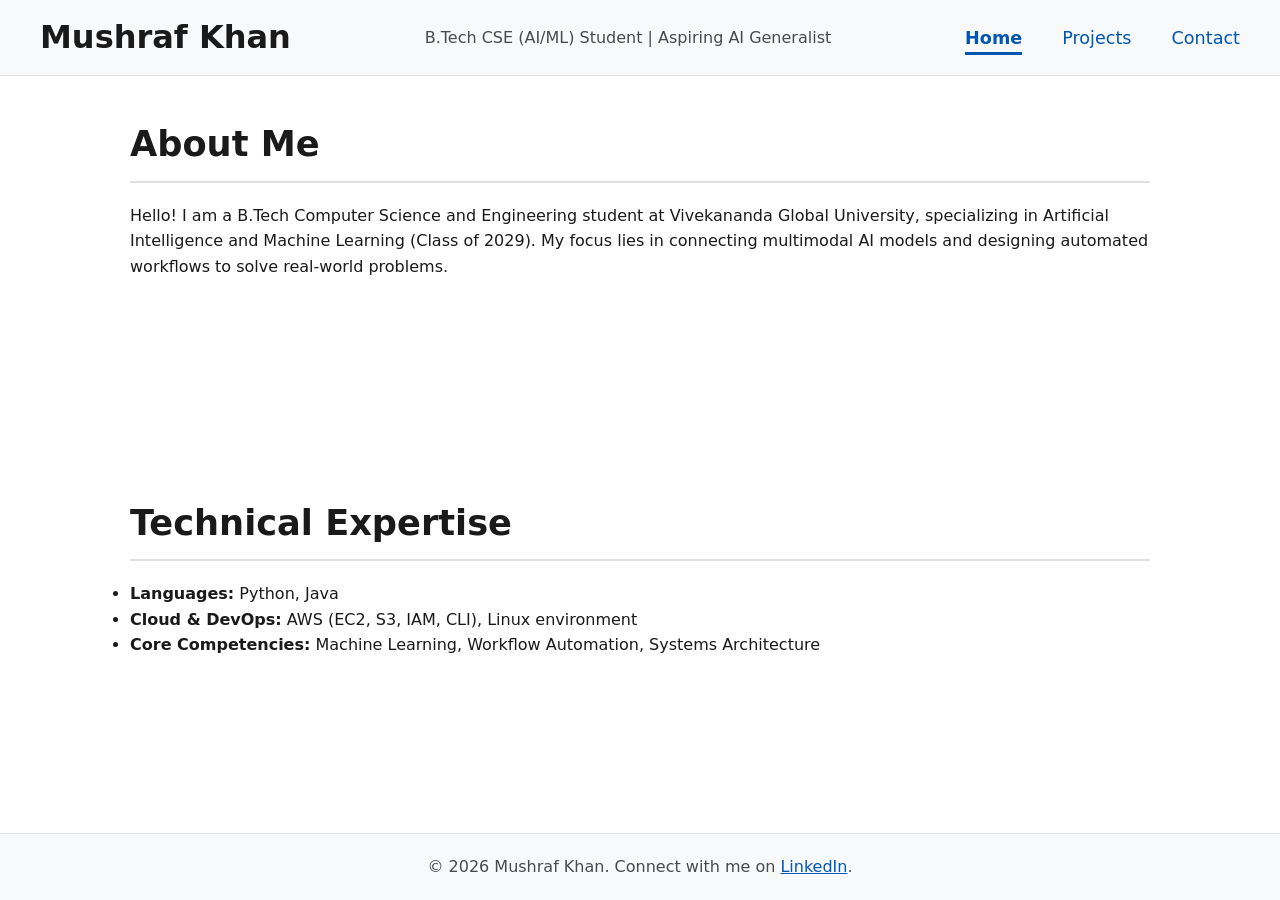
<file: index.html>
<!DOCTYPE html>
<html lang="en">
<head>
    <meta charset="UTF-8">
    <meta name="viewport" content="width=device-width, initial-scale=1.0">
    <meta name="description" content="Portfolio of Mushraf Khan, B.Tech CSE (AI/ML) student specializing in Python, Java, Linux, and AWS Cloud architecture.">
    <meta name="keywords" content="Mushraf Khan, Portfolio, AI Generalist, Machine Learning, Python, Java, AWS, Software Engineering">
    <meta name="author" content="Mushraf Khan">
    <title>Mushraf Khan | AI/ML Engineering Portfolio</title>
    <link rel="stylesheet" href="style.css">
</head>
<body>
    <!-- Accessibility: Skip to main content link for keyboard users -->
    <a href="#main-content" class="skip-link">Skip to main content</a>

    <header role="banner">
        <h1>Mushraf Khan</h1>
        <p>B.Tech CSE (AI/ML) Student | Aspiring AI Generalist</p>
        <nav aria-label="Primary Navigation" role="navigation">
            <ul>
                <li><a href="index.html" aria-current="page">Home</a></li>
                <li><a href="projects.html">Projects</a></li>
                <li><a href="contact.html">Contact</a></li>
            </ul>
        </nav>
    </header>

    <main id="main-content" role="main">
        <section aria-labelledby="about-heading">
            <h2 id="about-heading">About Me</h2>
            <p>Hello! I am a B.Tech Computer Science and Engineering student at Vivekananda Global University, specializing in Artificial Intelligence and Machine Learning (Class of 2029). My focus lies in connecting multimodal AI models and designing automated workflows to solve real-world problems.</p>
        </section>

        <section aria-labelledby="skills-heading">
            <h2 id="skills-heading">Technical Expertise</h2>
            <ul>
                <li><strong>Languages:</strong> Python, Java</li>
                <li><strong>Cloud & DevOps:</strong> AWS (EC2, S3, IAM, CLI), Linux environment</li>
                <li><strong>Core Competencies:</strong> Machine Learning, Workflow Automation, Systems Architecture</li>
            </ul>
        </section>
    </main>

    <footer role="contentinfo">
        <p>&copy; 2026 Mushraf Khan. Connect with me on <a href="https://linkedin.com/in/yourprofile" target="_blank" rel="noopener noreferrer" aria-label="Mushraf Khan's LinkedIn Profile (opens in a new tab)">LinkedIn</a>.</p>
    </footer>
</body>
</html>
</file>
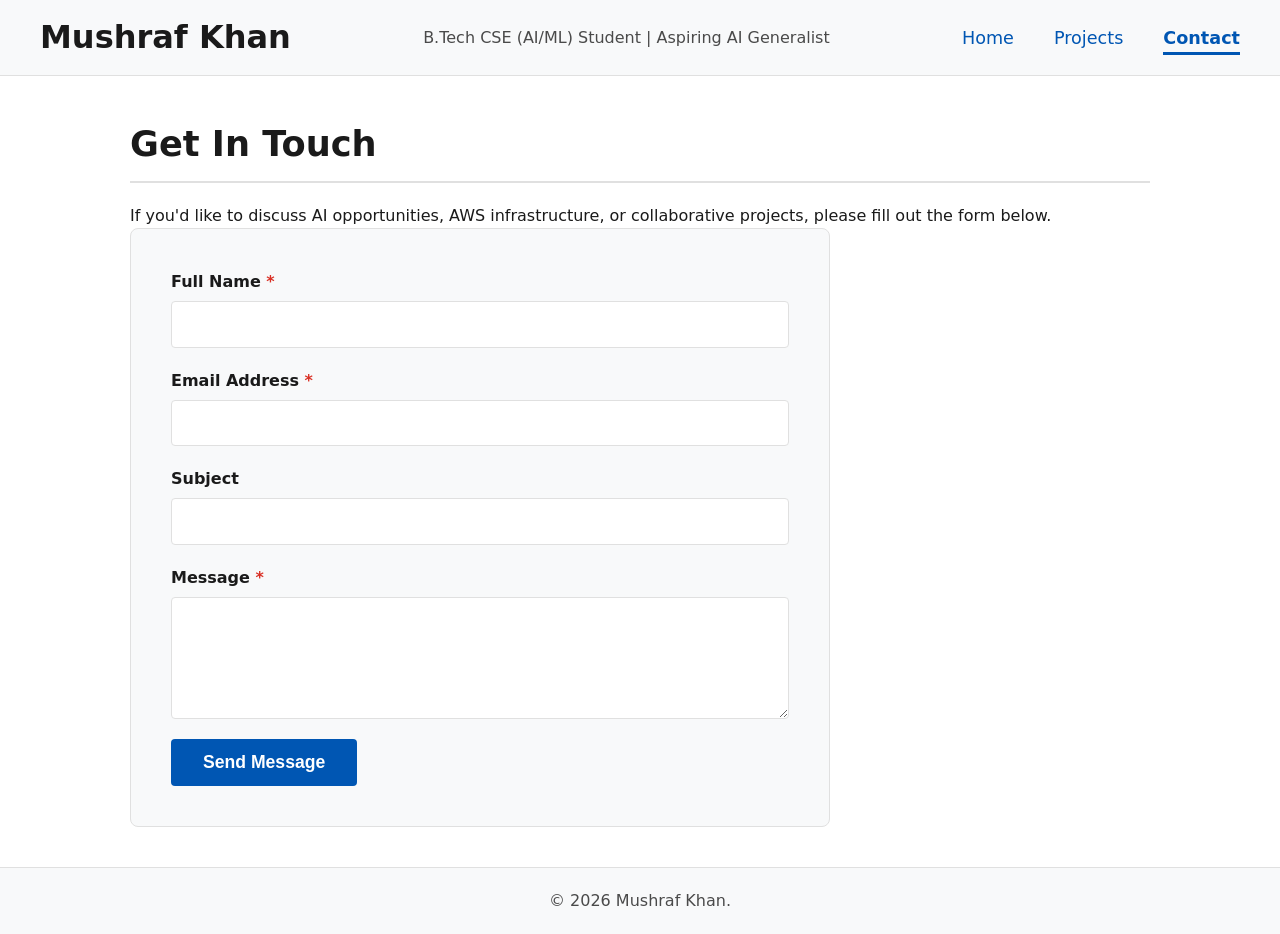
<file: contact.html>
<!DOCTYPE html>
<html lang="en">
<head>
    <meta charset="UTF-8">
    <meta name="viewport" content="width=device-width, initial-scale=1.0">
    <meta name="description" content="Contact Mushraf Khan for opportunities in AI, Machine Learning, and Cloud Development.">
    <meta name="author" content="Mushraf Khan">
    <title>Contact | Mushraf Khan</title>
    <!-- Assuming the same CSS block from index.html goes here -->
    <link rel="stylesheet" href="style.css">
</head>
<body>
    <a href="#main-content" class="skip-link">Skip to main content</a>

    <header role="banner">
        <h1>Mushraf Khan</h1>
        <p>B.Tech CSE (AI/ML) Student | Aspiring AI Generalist</p>
        <nav aria-label="Primary Navigation" role="navigation">
            <ul>
                <li><a href="index.html">Home</a></li>
                <li><a href="projects.html">Projects</a></li>
                <li><a href="contact.html" aria-current="page">Contact</a></li>
            </ul>
        </nav>
    </header>

    <main id="main-content" role="main">
        <section aria-labelledby="contact-heading">
            <h2 id="contact-heading">Get In Touch</h2>
            <p>If you'd like to discuss AI opportunities, AWS infrastructure, or collaborative projects, please fill out the form below.</p>

            <!-- Accessible, tab-navigable form -->
            <form action="/submit-endpoint" method="POST" novalidate aria-labelledby="contact-heading">
                
                <div class="form-group">
                    <label for="name">Full Name <span class="required-marker" aria-hidden="true">*</span></label>
                    <input type="text" id="name" name="name" required aria-required="true" autocomplete="name">
                </div>

                <div class="form-group">
                    <label for="email">Email Address <span class="required-marker" aria-hidden="true">*</span></label>
                    <input type="email" id="email" name="email" required aria-required="true" autocomplete="email">
                </div>

                <div class="form-group">
                    <label for="subject">Subject</label>
                    <input type="text" id="subject" name="subject">
                </div>

                <div class="form-group">
                    <label for="message">Message <span class="required-marker" aria-hidden="true">*</span></label>
                    <textarea id="message" name="message" rows="5" required aria-required="true"></textarea>
                </div>

                <button type="submit">Send Message</button>
            </form>
        </section>
    </main>

    <footer role="contentinfo">
        <p>&copy; 2026 Mushraf Khan.</p>
    </footer>
</body>
</html>
</file>
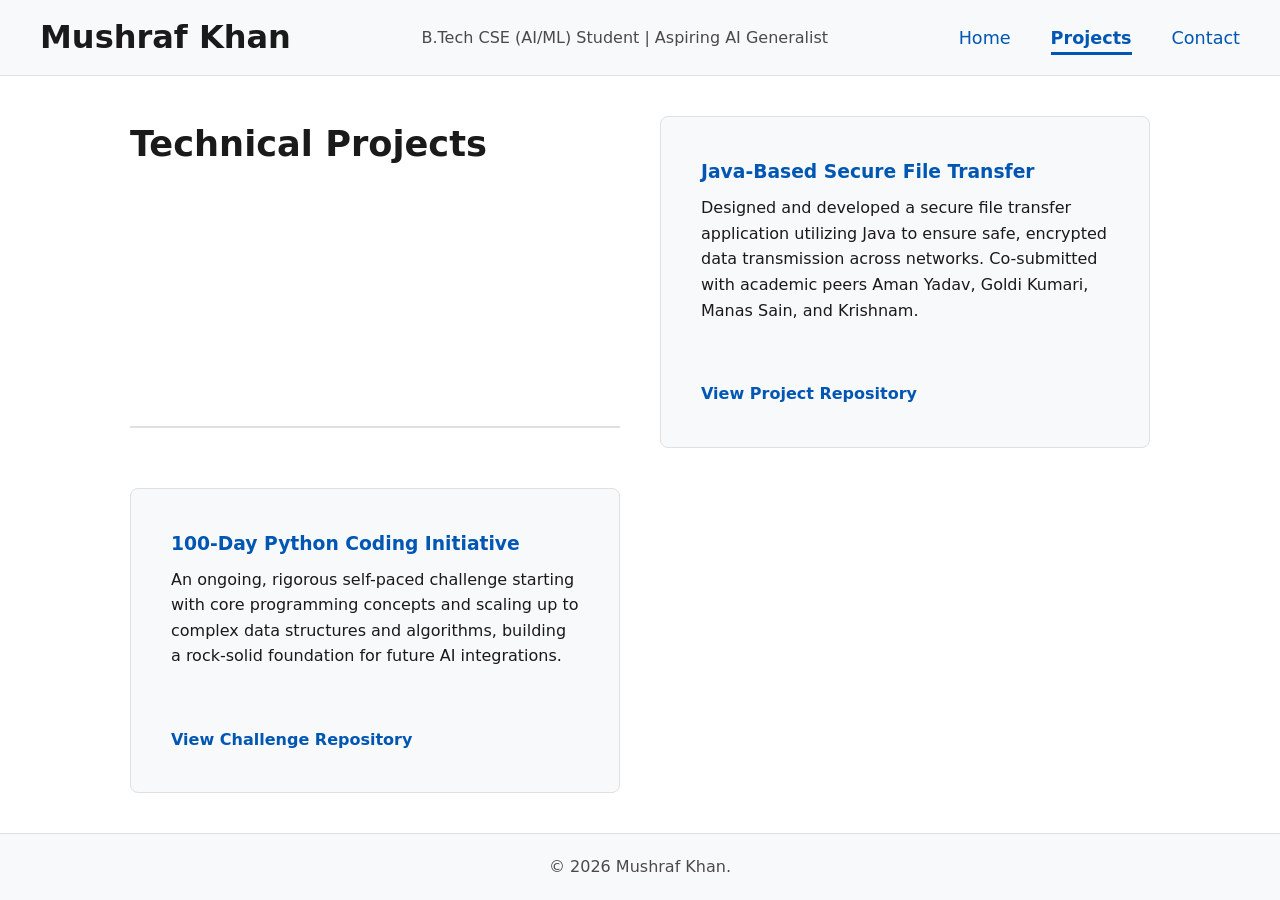
<file: projects.html>
<!DOCTYPE html>
<html lang="en">
<head>
    <meta charset="UTF-8">
    <meta name="viewport" content="width=device-width, initial-scale=1.0">
    <meta name="description" content="View the academic and technical projects developed by Mushraf Khan, including Java secure file transfer and Python machine learning applications.">
    <meta name="author" content="Mushraf Khan">
    <title>Projects | Mushraf Khan</title>
    <!-- Assuming the same CSS block from index.html goes here -->
     <link rel="stylesheet" href="style.css">
</head>
<body>
    <a href="#main-content" class="skip-link">Skip to main content</a>

    <header role="banner">
        <h1>Mushraf Khan</h1>
        <p>B.Tech CSE (AI/ML) Student | Aspiring AI Generalist</p>
        <nav aria-label="Primary Navigation" role="navigation">
            <ul>
                <li><a href="index.html">Home</a></li>
                <li><a href="projects.html" aria-current="page">Projects</a></li>
                <li><a href="contact.html">Contact</a></li>
            </ul>
        </nav>
    </header>

    <main id="main-content" role="main">
        <section aria-labelledby="projects-heading">
            <h2 id="projects-heading">Technical Projects</h2>
            
            <article>
                <h3 id="project1-heading">Java-Based Secure File Transfer</h3>
                <p>Designed and developed a secure file transfer application utilizing Java to ensure safe, encrypted data transmission across networks. Co-submitted with academic peers Aman Yadav, Goldi Kumari, Manas Sain, and Krishnam.</p>
                <a href="#github-link" aria-label="View source code for Secure File Transfer project on GitHub">View Project Repository</a>
            </article>

            <article>
                <h3 id="project2-heading">100-Day Python Coding Initiative</h3>
                <p>An ongoing, rigorous self-paced challenge starting with core programming concepts and scaling up to complex data structures and algorithms, building a rock-solid foundation for future AI integrations.</p>
                <a href="#github-link" aria-label="View source code for 100-Day Python Challenge on GitHub">View Challenge Repository</a>
            </article>
        </section>
    </main>

    <footer role="contentinfo">
        <p>&copy; 2026 Mushraf Khan.</p>
    </footer>
</body>
</html>
</file>
<file: style.css>
/* =========================================================
   1. CSS Variables (Custom Properties) & Theming
   ========================================================= */
:root {
    /* Light Mode Palette (Default) */
    --bg-base: #ffffff;
    --bg-surface: #f8f9fa;
    --text-main: #1a1a1a;
    --text-muted: #4a4a4a;
    --accent-primary: #0056b3;
    --accent-hover: #004494;
    --border-color: #e0e0e0;
    --error-color: #d93025;

    /* Typography & Spacing */
    --font-sans: system-ui, -apple-system, BlinkMacSystemFont, 'Segoe UI', Roboto, sans-serif;
    --spacing-sm: 0.5rem;
    --spacing-md: 1.25rem;
    --spacing-lg: 2.5rem;
    --radius-md: 8px;
    
    /* Layout */
    --max-width: 1100px;
}

/* Automatic Dark Mode based on OS/Browser preference */
@media (prefers-color-scheme: dark) {
    :root {
        --bg-base: #121212;
        --bg-surface: #1e1e1e;
        --text-main: #e0e0e0;
        --text-muted: #a0a0a0;
        --accent-primary: #66b2ff;
        --accent-hover: #99ccff;
        --border-color: #333333;
        --error-color: #ff6b6b;
    }
}

/* =========================================================
   2. Resets & Accessibility Defaults
   ========================================================= */
* {
    box-sizing: border-box;
    margin: 0;
    padding: 0;
}

body {
    font-family: var(--font-sans);
    line-height: 1.6;
    background-color: var(--bg-base);
    color: var(--text-main);
    transition: background-color 0.3s ease, color 0.3s ease;
    
    /* Advanced Grid: Forces footer to the bottom of the viewport */
    display: grid;
    grid-template-rows: auto 1fr auto;
    min-height: 100vh;
}

/* WCAG Focus States for Keyboard Navigation */
*:focus-visible {
    outline: 3px solid var(--accent-primary);
    outline-offset: 3px;
    border-radius: 2px;
}

.skip-link {
    position: absolute;
    top: -100%;
    left: 1rem;
    background: var(--accent-primary);
    color: var(--bg-base);
    padding: var(--spacing-sm) var(--spacing-md);
    z-index: 100;
    text-decoration: none;
    font-weight: bold;
    border-radius: 0 0 var(--radius-md) var(--radius-md);
    transition: top 0.2s ease-in-out;
}

.skip-link:focus {
    top: 0;
}

/* =========================================================
   3. Header & Navigation (Flexbox)
   ========================================================= */
header {
    background-color: var(--bg-surface);
    border-bottom: 1px solid var(--border-color);
    padding: var(--spacing-md) var(--spacing-lg);
    
    /* Mobile-first Flexbox stacking */
    display: flex;
    flex-direction: column;
    align-items: center;
    gap: var(--spacing-md);
    text-align: center;
}

header h1 {
    font-size: 2rem;
    line-height: 1.1;
}

header p {
    color: var(--text-muted);
}

nav ul {
    list-style: none;
    display: flex;
    gap: var(--spacing-lg);
    flex-wrap: wrap;
    justify-content: center;
}

nav a {
    color: var(--accent-primary);
    text-decoration: none;
    font-weight: 500;
    font-size: 1.1rem;
    padding: 0.25rem 0;
    transition: color 0.2s ease;
}

nav a:hover {
    color: var(--accent-hover);
}

nav a[aria-current="page"] {
    font-weight: 700;
    border-bottom: 3px solid var(--accent-primary);
}

/* Tablet & Desktop Header Layout */
@media (min-width: 768px) {
    header {
        flex-direction: row;
        justify-content: space-between;
        text-align: left;
    }
    
    .header-titles {
        display: flex;
        flex-direction: column;
    }
}

/* =========================================================
   4. Main Content Architecture (CSS Grid)
   ========================================================= */
main {
    width: 100%;
    max-width: var(--max-width);
    margin: 0 auto;
    padding: var(--spacing-lg);
    
    /* Internal Grid for sections spacing */
    display: grid;
    gap: calc(var(--spacing-lg) * 2);
}

section h2 {
    font-size: 2.2rem;
    margin-bottom: var(--spacing-md);
    padding-bottom: var(--spacing-sm);
    border-bottom: 2px solid var(--border-color);
}

/* Projects Grid (projects.html) */
section[aria-labelledby="projects-heading"] {
    /* Responsive 2D Grid: Automatically creates new columns based on available space */
    display: grid;
    grid-template-columns: repeat(auto-fit, minmax(320px, 1fr));
    gap: var(--spacing-lg);
}

article {
    background-color: var(--bg-surface);
    border: 1px solid var(--border-color);
    border-radius: var(--radius-md);
    padding: var(--spacing-lg);
    
    /* Flexbox inside Grid items to push links to the bottom */
    display: flex;
    flex-direction: column;
    height: 100%;
    transition: transform 0.2s ease, box-shadow 0.2s ease;
}

article:hover {
    transform: translateY(-4px);
    box-shadow: 0 10px 20px rgba(0,0,0,0.05);
}

article h3 {
    margin-bottom: var(--spacing-sm);
    color: var(--accent-primary);
}

article a {
    margin-top: auto; /* Pushes link to the bottom of the card */
    padding-top: var(--spacing-md);
    color: var(--accent-primary);
    font-weight: 600;
    text-decoration: none;
}

article a:hover {
    text-decoration: underline;
}

/* =========================================================
   5. Forms (contact.html)
   ========================================================= */
form {
    background-color: var(--bg-surface);
    padding: var(--spacing-lg);
    border-radius: var(--radius-md);
    border: 1px solid var(--border-color);
    max-width: 700px;
    
    /* Grid layout for form fields */
    display: grid;
    gap: var(--spacing-md);
}

.form-group {
    display: flex;
    flex-direction: column;
    gap: 0.4rem;
}

label {
    font-weight: 600;
}

.required-marker {
    color: var(--error-color);
}

input, textarea {
    width: 100%;
    padding: 0.8rem;
    border: 1px solid var(--border-color);
    border-radius: 4px;
    background-color: var(--bg-base);
    color: var(--text-main);
    font-family: inherit;
    font-size: 1rem;
    transition: border-color 0.2s ease;
}

input:focus, textarea:focus {
    outline: none; /* Replaced by global :focus-visible */
    border-color: var(--accent-primary);
}

button {
    justify-self: start; /* Prevents button from stretching full width on desktop */
    padding: 0.8rem 2rem;
    background-color: var(--accent-primary);
    color: #ffffff;
    border: none;
    border-radius: 4px;
    font-size: 1.1rem;
    font-weight: 600;
    cursor: pointer;
    transition: background-color 0.2s ease;
}

button:hover {
    background-color: var(--accent-hover);
}

/* =========================================================
   6. Footer
   ========================================================= */
footer {
    background-color: var(--bg-surface);
    border-top: 1px solid var(--border-color);
    padding: var(--spacing-md);
    text-align: center;
    color: var(--text-muted);
}

footer a {
    color: var(--accent-primary);
}
</file>
